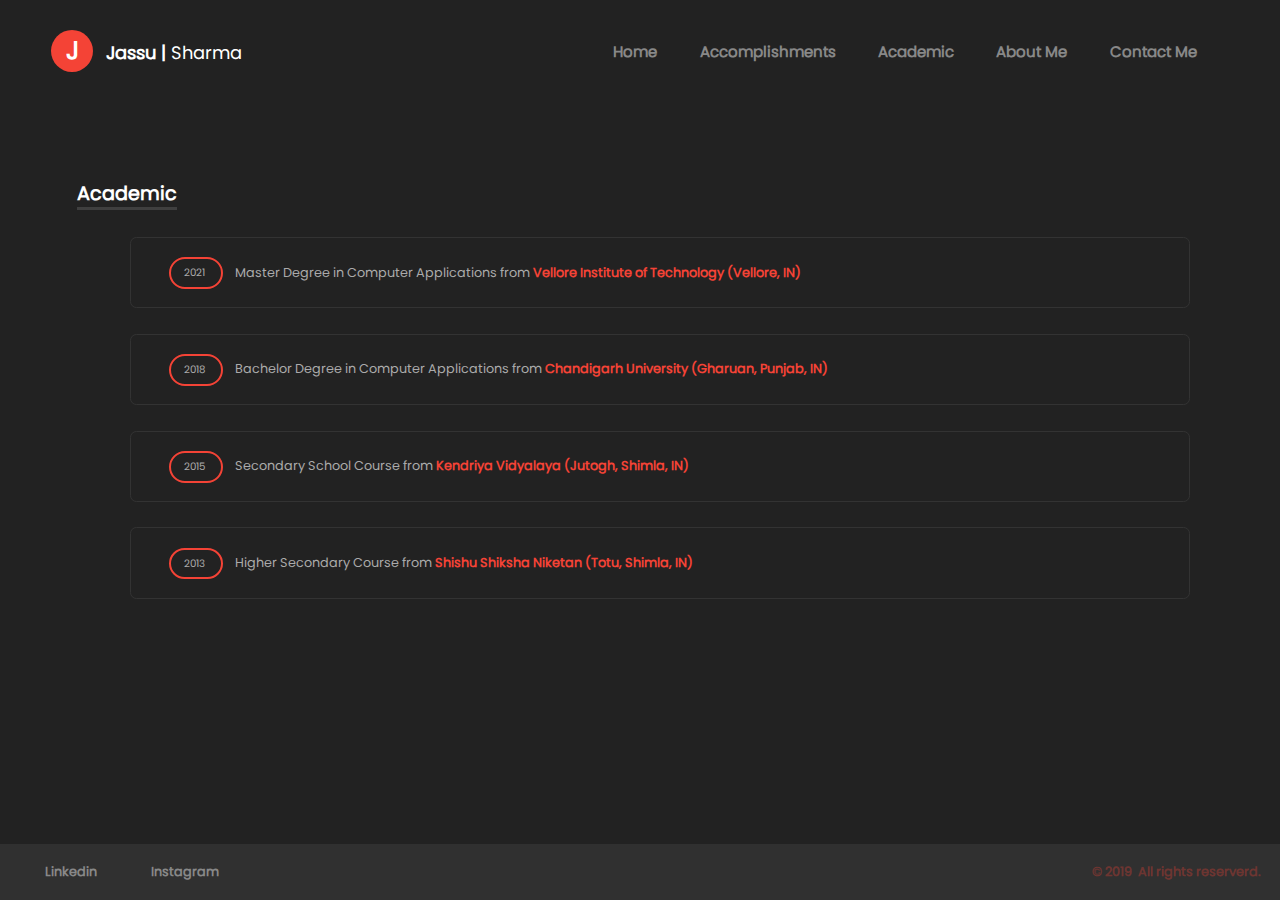
<file: academic.html>
<!DOCTYPE html>
<html>
  <head>
    <title>Academic | Jassu Sharma</title>
    <link rel="stylesheet" href="./style/master.css">
  </head>
  <body>
    <header>
      <div class="logo">
        <div class="logo_char">J</div><b>Jassu |</b> Sharma
      </div>
      <ul class="nav">
        <li><a href="index.html">Home</a></li>
        <li><a href="index.html#accomplishments">Accomplishments</a></li>
        <li><a href="academic.html">Academic</a></li>
        <li><a href="index.html#about">About Me</a></li>
        <li><a href="contact.html">Contact Me</a></li>
      </ul>
    </header>
    <main>
      <section class="container">
        <label class="title">Academic</label>
          <ul class="lines">

            <li>
              <span class="year">
                2021
              </span>
              <span class="text">
                Master Degree in Computer Applications from
                <b>Vellore Institute of Technology (Vellore, IN)</b>
              <span>
            </li>
            <li>
              <span class="year">
                2018
              </span>
              <span class="text">
                Bachelor Degree in Computer Applications from
                <b>Chandigarh University (Gharuan, Punjab, IN)</b>
              <span>
            </li>
            <li>
              <span class="year">
                2015
              </span>
              <span class="text">
                Secondary School Course from
                <b>Kendriya Vidyalaya (Jutogh, Shimla, IN)</b>
              <span>
            </li>
            <li>
              <span class="year">
                2013
              </span>
              <span class="text">
                Higher Secondary Course from
                <b>Shishu Shiksha Niketan (Totu, Shimla, IN)</b>
              <span>
            </li>

          </ul>
        </section>
    </main>

    <footer>
      <a href="https://www.linkedin.com/in/jassu-sharma-b40619b0/">Linkedin</a>
      <a href="https://www.instagram.com/jforjassu/">Instagram</a>
      <div>&copy; 2019 &nbsp;All rights reserverd.</div>
    </footer>
  </body>
</html>
</file>
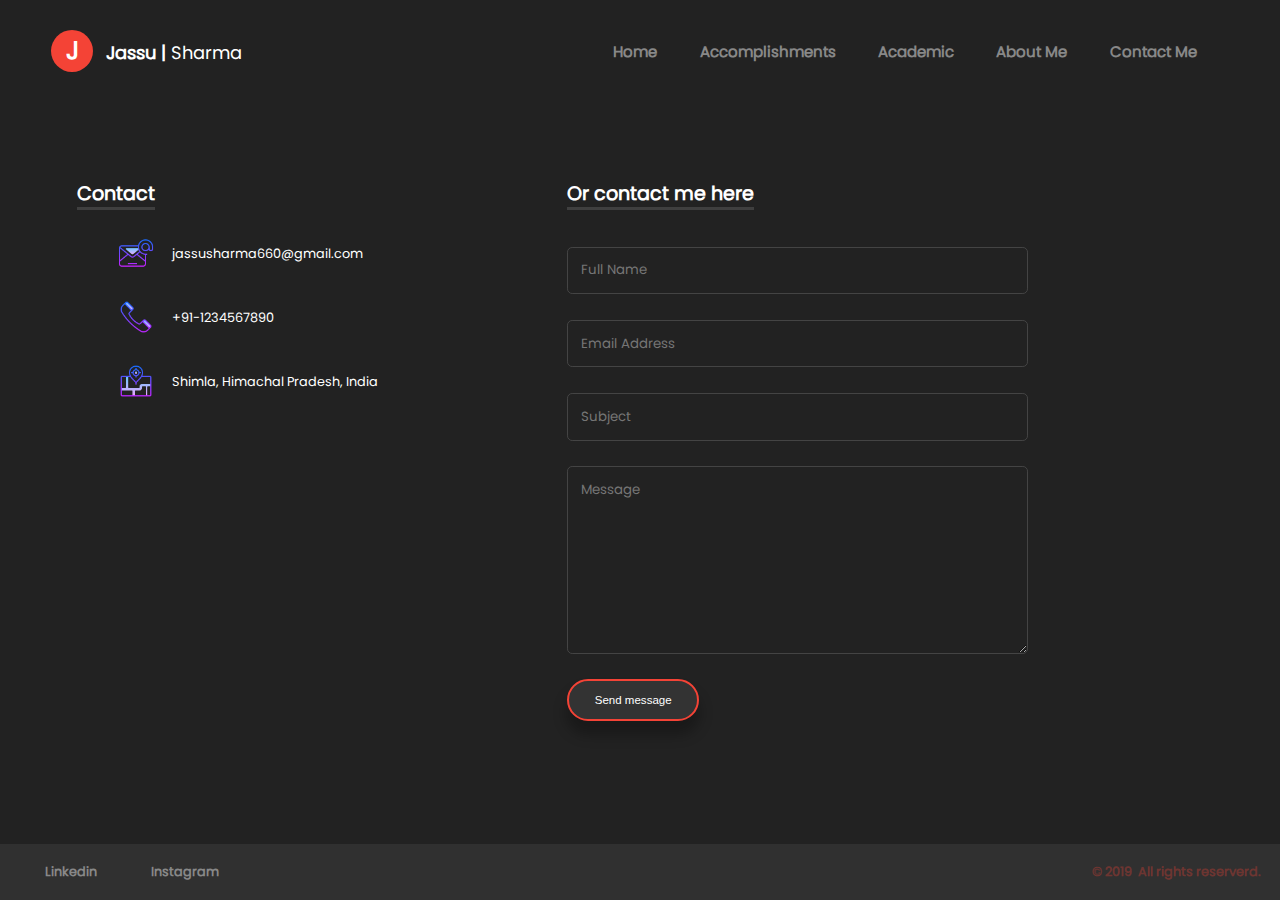
<file: contact.html>
<!DOCTYPE html>
<html>
  <head>
    <title>Contact | Jassu Sharma</title>
    <link rel="stylesheet" href="./style/master.css">
  </head>
  <body>
    <header>
      <div class="logo">
        <div class="logo_char">J</div><b>Jassu |</b> Sharma
      </div>
      <ul class="nav">
        <li><a href="index.html">Home</a></li>
        <li><a href="index.html#accomplishments">Accomplishments</a></li>
        <li><a href="academic.html">Academic</a></li>
        <li><a href="index.html#about">About Me</a></li>
        <li><a href="contact.html">Contact Me</a></li>
      </ul>
    </header>
    <main>
      <section class="container container-right">
        <label class="title">Contact</label>
        <ul class="block-line">
          <li>
            <span class="icon-mid">
              <img src="./assets/email.png"/>
            </span>
            <span class="text">jassusharma660@gmail.com<span>
          </li>
          <li>
            <span class="icon-mid">
              <img src="./assets/phone.png"/>
            </span>
            <span class="text">+91-1234567890<span>
          </li>
          <li>
            <span class="icon-mid">
              <img src="./assets/address.png"/>
            </span>
            <span class="text">Shimla, Himachal Pradesh, India<span>
          </li>
        </ul>
      </section>
      <section class="container container-left">
        <label class="title">Or contact me here</label>
        <form>
          <input type="text" placeholder="Full Name">
          <input type="email" placeholder="Email Address">
          <input type="text" placeholder="Subject">
          <textarea rows="8" cols="80" placeholder="Message"></textarea>
          <button type="submit">Send message</button>
        </form>
      </section>
    </main>

    <footer>
      <a href="https://www.linkedin.com/in/jassu-sharma-b40619b0/">Linkedin</a>
      <a href="https://www.instagram.com/jforjassu/">Instagram</a>
      <div>&copy; 2019 &nbsp;All rights reserverd.</div>
    </footer>
  </body>
</html>
</file>
<file: style/master.css>
@font-face {
  font-family: 'Poppins';
  src: url('Poppins.otf');
}

body {
  font-family: 'Poppins';
  background: #222;
  color: #fff;
  margin: 0;
  display: flex;
  flex-direction: column;
  min-height: 100vh;
}

header {
  height: 8vw;
  display: flex;
  align-items: center;
  background-color: #222;
}

header .logo {
  width: 40%;
  font-size: 1.4vw;
  margin: 0 4vw;
}

header .logo b {
  font-weight: 600;
}

header .logo .logo_char {
  font-weight: bold;
  background-color: #F44336;
  text-align: center;
  height: 3.3vw;
  width: 3.3vw;
  border-radius: 50%;
  font-size: 1.4em;
  padding: 0.5%;
  margin-right: 1vw;
  box-sizing: border-box;
  display: inline-block;
}

header .nav {
  width: 60%;
  display: inline-block;
  list-style: none;
  text-align: right;
  margin-right: 5vw;
}

header .nav li a {
  text-decoration: none;
  color: #888;
}

header .nav li {
  display: inline-block;
  font-size: 0.94em;
  font-weight: bold;
  margin: 1.5vw;
  color: #888;
}

header .nav li:hover {
  text-decoration: underline;
  cursor: pointer;
  color: #fff;
}

main {
  margin: 0 5vw;
  flex: 1;
}

footer {
  background-color: #fff1;
  padding: 1.5vw;
  font-size: 1vw;
  font-weight: bold;
}

footer a {
  display: inline-block;
  margin: 0 2vw;
  text-decoration: none;
  color: #888;
}

footer div {
  display: inline-block;
  color: #F4433655;
  float: right;
}

section.career {
  border-radius: ;
}

section.career .profile_card {
  width: 50%;
  padding: 2vw;
  margin: 0 auto;
  margin-top: 5vw;
  text-align: center;
}

section.career .profile {
  display: inline-block;
  width: 50%;
  text-align: left;
}

section.career .profile_card .dp {
  display: inline-block;
  width: 40%;
  vertical-align: top;
  text-align: right;
}

section.career .profile_card h1 {
  font-size: 3vw;
  color: #F44336;
}

section.career .profile_card h2 {
  font-size: 1.6vw;
  opacity: 0.2;
  letter-spacing: 0.4vw;
}

section.career .dp span {
  display: inline-block;
  width: 13vw;
  /*apprx. 200px*/
  height: 13vw;
  border-radius: 50%;
  overflow: hidden;
  border: 1vw solid #fff2;
  box-shadow: 0 0 1.5vw 0.1vw #000a;
}

section.career .dp img {
  width: 100%;
}

section.career p {
  margin: 0 20vw;
}

p {
  font-size: 1.1vw;
  color: #bbb;
  text-align: justify;
}

.container {
  padding: 1vw;
  margin: 5vw 0;
}

.container-right {
  width: 80%;
  padding: 1vw;
  margin: 1vw 0;
}

label.title {
  font-size: 1.5vw;
  font-weight: 800;
  border-bottom: 3px solid #fff2;
  margin-bottom: 10vw;
}

video {
  box-shadow: 0 0 1vw 1vw #0002;
  border-radius: 1.5vh;
  width: 50vw;
  height: 26vw;
  overflow: hidden;
  display: block;
  margin: 5vw auto;
  outline: none;
}

.container ul.blocks,
.container ul.lines {
  list-style: none;
  display: flex;
  flex-wrap: wrap;
  justify-content: center;
}

.container ul.blocks li {
  width: 40%;
}

.container ul.blocks li {
  padding: 2vw;
  font-size: 1vw;
  color: #aaa;
  margin: 1vw;
  background: #000;
  border-radius: 1vw;
}

.container ul.blocks li .icon {
  display: inline-block;
  width: 20%;
  vertical-align: top;
}

.container ul.blocks li .mid {
  vertical-align: middle;
}

.container ul.blocks li .text {
  display: inline-block;
  width: 75%;
}

.container ul.lines li {
  width: 100%;
  display: block;
  padding: 2vw;
  font-size: 1vw;
  color: #aaa;
  border: 1px solid #333;
  border-radius: 0.5vw;
  margin: 1vw;
}

.container ul.lines li .year {
  padding: 0.5vw 1vw;
  margin: 1vw;
  font-size: 0.8vw;
  border: 0.2vw solid #F44336;
  border-radius: 20px;
}

.container ul.lines li .text b {
  color: #F44336;
}

.container-right {
  width: 40%;
  margin-top: 5vw;
  display: inline-block;
  vertical-align: top;
}

.container-left {
  width: 40%;
  display: inline-block;
  vertical-align: top;
}

.container-right ul.block-line {
  list-style: none;
}

.container-right ul.block-line li {
  height: 3vw;
  margin: 2vw 0;
}

.container-right ul.block-line .icon-mid img {
  height: 100%;
  margin-right: 1vw;
  vertical-align: middle;
}

.container-right ul.block-line .text {
  font-size: 1vw;
}

.container-left form {
  margin: 3vw 0;
}

.container-left form input,
.container-left form textarea {
  display: block;
  box-sizing: border-box;
  width: 100%;
  margin: 2vw 0;
  padding: 1vw;
  background: none;
  border-radius: 0.4vw;
  border: 0.12vw solid #444;
  outline: none;
  color: #fff;
  font-family: 'Poppins';
}

.container-left form button {
  width: inherit;
  color: #fff;
  font-size: 0.9vw;
  background-color: #333;
  padding: 1vw 2vw;
  border: 0.2vw solid #F44336;
  border-radius: 50px;
  box-shadow: 0 1vw 1vw 0.1vw #0004;
  cursor: pointer;
}
</file>
